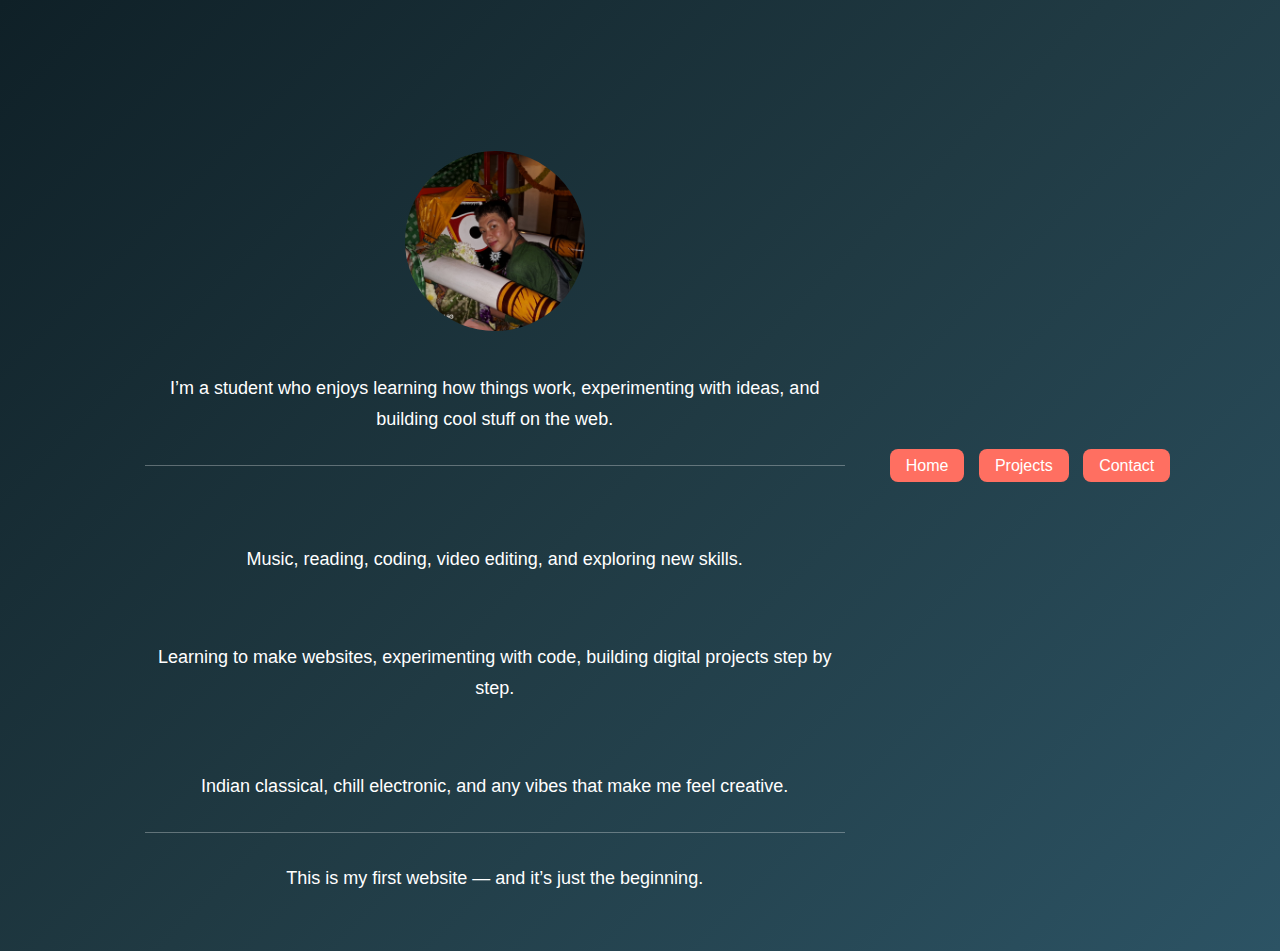
<file: index.html>
<!DOCTYPE html>
<html>
<head>
  <title>Karuna</title>
  <link rel="stylesheet" href="style.css">
</head>

<body>
  <div class="container">
    <h1>Hi, I’m Karuna 👋</h1>
    <img src="me.jpg" alt="Photo of me">

    <p>
      I’m a student who enjoys learning how things work,
      experimenting with ideas, and building cool stuff on the web.
    </p>

    <hr>

    <h2>🌱 Hobbies</h2>
    <p>Music, reading, coding, video editing, and exploring new skills.</p>

    <h2>💻 Projects</h2>
    <p>Learning to make websites, experimenting with code, building digital projects step by step.</p>

    <h2>🎵 Music I Love</h2>
    <p>Indian classical, chill electronic, and any vibes that make me feel creative.</p>

    <hr>

    <p>
      This is my first website — and it’s just the beginning.
    </p>
  </div>
</body>
</html>

<div class="nav-buttons">
  <a href="index.html">Home</a>
  <a href="projects.html">Projects</a>
  <a href="contact.html">Contact</a>
</div>
</file>
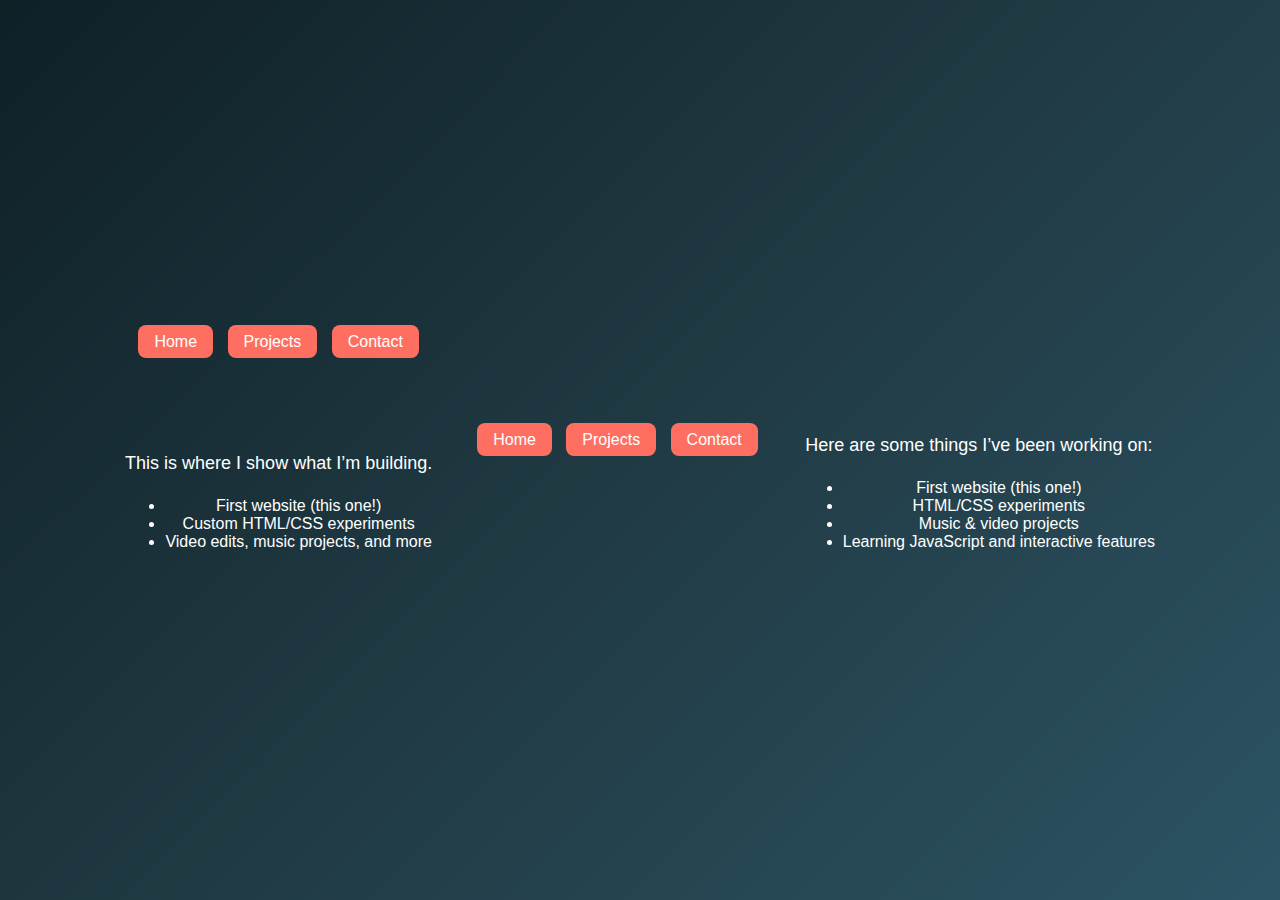
<file: projects.html>
<!DOCTYPE html>
<html>
<head>
  <title>Projects - Karuna</title>
  <link rel="stylesheet" href="style.css">
</head>
<body>
  <div class="container">
    <div class="nav-buttons">
      <a href="index.html">Home</a>
      <a href="projects.html">Projects</a>
      <a href="contact.html">Contact</a>
    </div>

    <h1>My Projects</h1>
    <p>This is where I show what I’m building.</p>

    <ul>
      <li>First website (this one!)</li>
      <li>Custom HTML/CSS experiments</li>
      <li>Video edits, music projects, and more</li>
    </ul>
  </div>
</body>
</html>
<!DOCTYPE html>
<html>
<head>
  <title>Projects - Karuna</title>
  <link rel="stylesheet" href="style.css">
</head>

<body>
  <!-- Navigation Buttons -->
  <div class="nav-buttons">
    <a href="index.html">Home</a>
    <a href="projects.html">Projects</a>
    <a href="contact.html">Contact</a>
  </div>

  <div class="container">
    <h1>My Projects</h1>

    <p>Here are some things I’ve been working on:</p>

    <ul>
      <li>First website (this one!)</li>
      <li>HTML/CSS experiments</li>
      <li>Music & video projects</li>
      <li>Learning JavaScript and interactive features</li>
    </ul>
  </div>
</body>
</html>
</file>
<file: style.css>
body {
  margin: 0;
  min-height: 100vh;
  font-family: Arial, sans-serif;
  background: linear-gradient(135deg, #0f2027, #203a43, #2c5364);
  color: white;

  display: flex;
  justify-content: center;
  align-items: center;
}

.container {
  max-width: 700px;
  text-align: center;
  padding: 40px;
  animation: fadeIn 1.5s ease;
}

h1 {
  font-size: 44px;
  margin-bottom: 10px;
}

p {
  font-size: 18px;
  line-height: 1.7;
}

img {
  width: 180px;
  border-radius: 50%;
  margin: 20px 0;
}

hr {
  border: none;
  height: 1px;
  background: rgba(255,255,255,0.3);
  margin: 30px 0;
}

@keyframes fadeIn {
  from {
    opacity: 0;
    transform: translateY(20px);
  }
  to {
    opacity: 1;
    transform: translateY(0);
  }
}
.nav-buttons {
  margin-bottom: 20px;
}

.nav-buttons a {
  text-decoration: none;
  color: white;
  background: #ff6f61;
  padding: 8px 16px;
  border-radius: 8px;
  margin: 0 5px;
  transition: background 0.3s;
}

.nav-buttons a:hover {
  background: #ff3b2f;
}
h1, h2 {
  opacity: 0;
  transform: translateY(20px);
  animation: slideFadeIn 1s forwards;
}

h1 {
  animation-delay: 0.3s;
}

h2 {
  animation-delay: 0.6s;
}

@keyframes slideFadeIn {
  to {
    opacity: 1;
    transform: translateY(0);
  }
}
</file>
